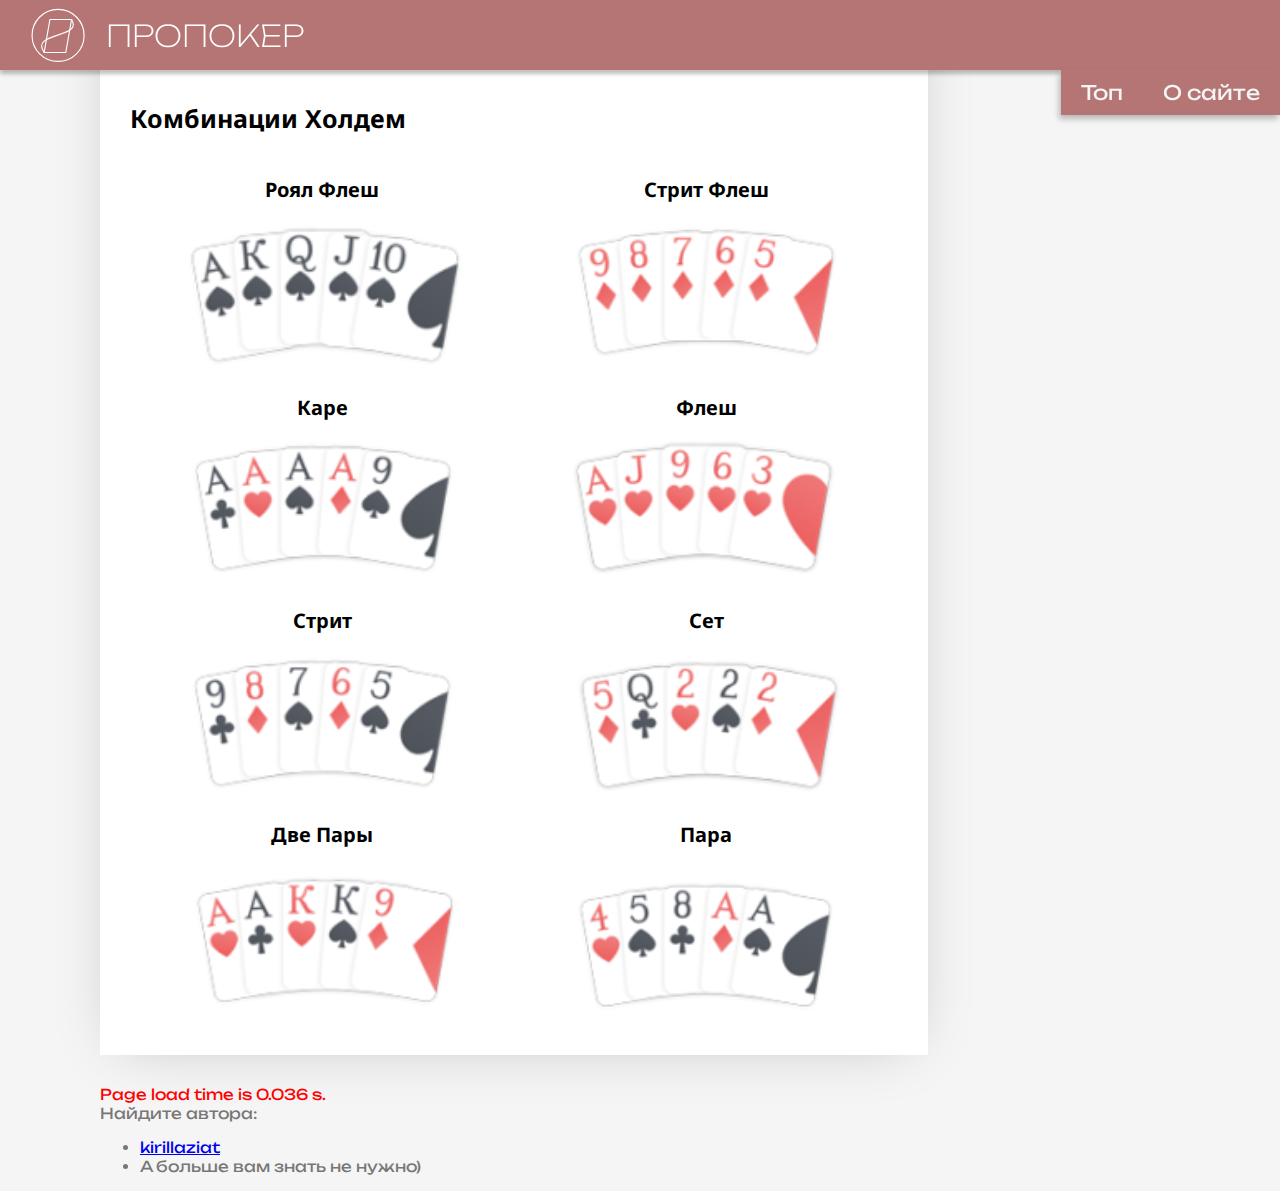
<file: index.html>
<!DOCTYPE html>
<html lang="ru">
<head>
    <link rel="stylesheet" type="text/css" href="style/style.css">
    <link rel="stylesheet" type="text/css" href="style/index.css">
    <script src="script/main.js"></script>
    <meta charset="UTF-8">
    <title>Пропокер</title>
</head>
<body>
    <header>
        <div class="header">
            <img src="resources/logo.svg"><a href="index.html">ПРОПОКЕР</a>
        </div>
        <div class="navigation">
            <a href="top.html" class="navigation__item" id="nav-top">Топ</a>
            <a href="about.html" class="navigation__item" id="nav-about">О сайте</a>
        </div>
    </header>

    <main>
        <h2>Комбинации Холдем</h2>
        <div class="combinations">

            <div class="combination">
                <h3>Роял Флеш</h3>
                <img src="resources/comb-1.png" class="comb-img">
            </div>
            <div class="combination">
                <h3>Стрит Флеш</h3>
                <img src="resources/comb-2.png" class="comb-img">
            </div>
            <div class="combination">
                <h3>Каре</h3>
                <img src="resources/comb-3.png" class="comb-img">
            </div>
            <div class="combination">
                <h3>Флеш</h3>
                <img src="resources/comb-5.png" class="comb-img">
            </div>
            <div class="combination">
                <h3>Стрит</h3>
                <img src="resources/comb-6.png" class="comb-img">
            </div>
            <div class="combination">
                <h3>Cет</h3>
                <img src="resources/comb-7.png" class="comb-img">
            </div>
            <div class="combination">
                <h3>Две Пары</h3>
                <img src="resources/comb-8.png" class="comb-img">
            </div>
            <div class="combination">
                <h3>Пара</h3>
                <img src="resources/comb-9.png" class="comb-img">
            </div>

        </div>
    </main>

    <footer>
        <div id="loadtime" style="color: red">

        </div>
        Найдите автора:
        <ul>
            <li><a href="https://t.me/kirillaziat">kirillaziat</a></li>
            <li>А больше вам знать не нужно)</li>
        </ul>
    </footer>
</body>
</html>
</file>
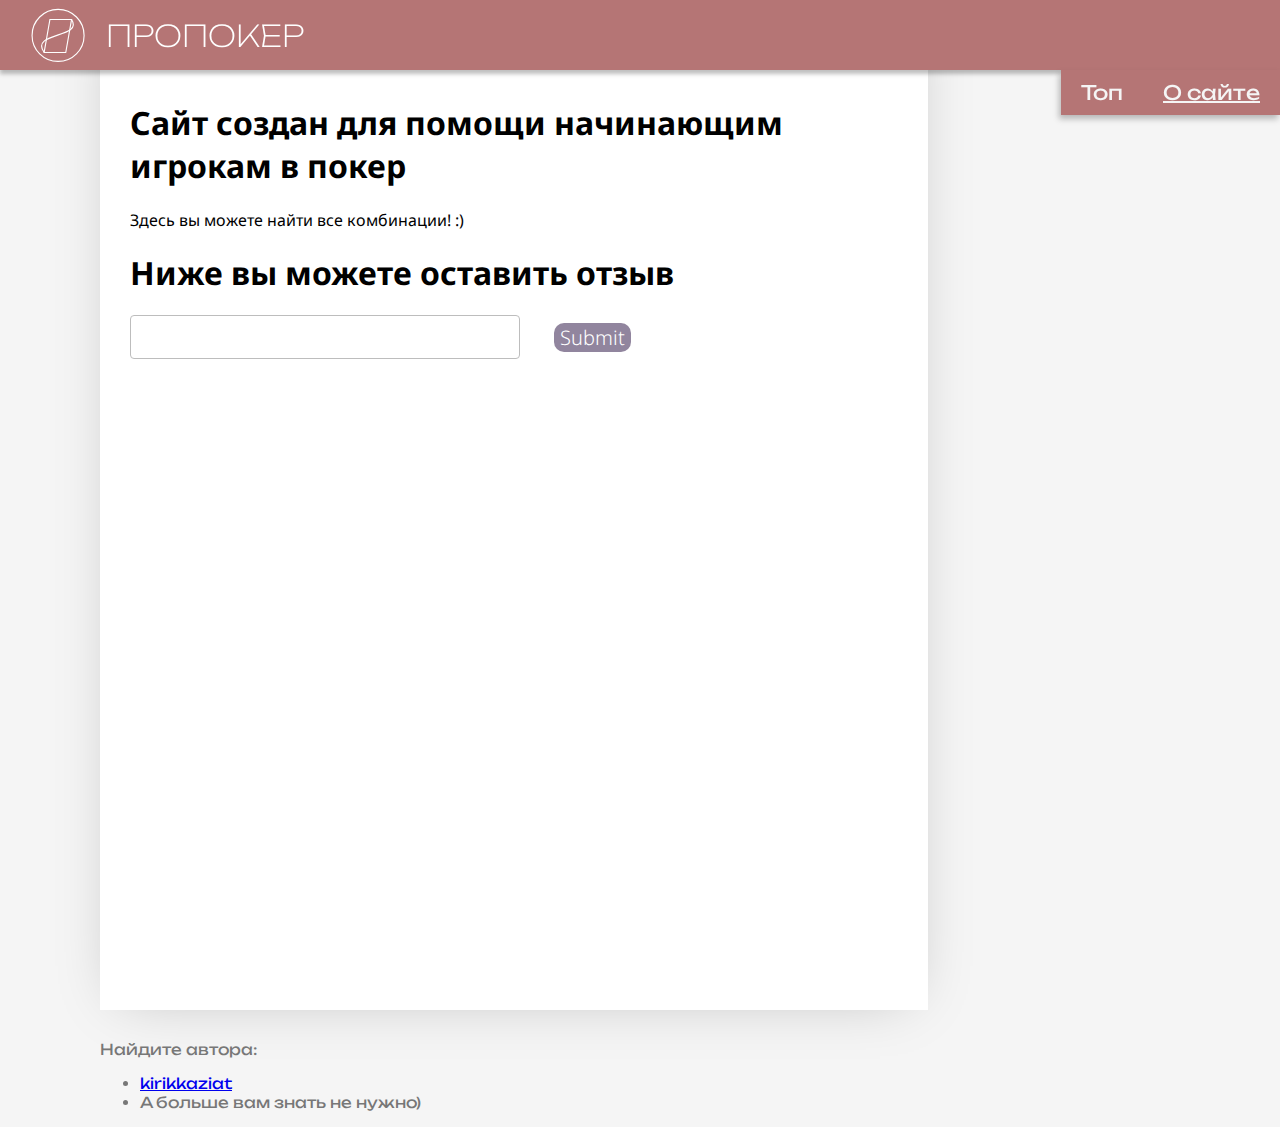
<file: about.html>
<!DOCTYPE html>
<html lang="ru">
<head>
    <link rel="stylesheet" type="text/css" href="style/style.css">
    <link rel="stylesheet" type="text/css" href="style/index.css">
    <link rel="stylesheet" href="style/about.css">
    <script src="script/navigationTrack.js"></script>
    <script src="script/constructor.js"></script>
    <meta charset="UTF-8">
    <title>Пропокер</title>
</head>
<body>
<header>
    <div class="header">
        <img src="resources/logo.svg"><a href="index.html">ПРОПОКЕР</a>
    </div>
    <div class="navigation">
        <a href="top.html" class="navigation__item" id="nav-top">Топ</a>
        <a href="about.html" class="navigation__item" id="nav-about">О сайте</a>
    </div>
</header>

<main>
    <h1 class="heading">
        Сайт создан для помощи начинающим игрокам в покер
    </h1>
    <p class="description">
        Здесь вы можете найти все комбинации! :)
    </p>

    <h1 class="heading" style="margin-top: 20px"> Ниже вы можете оставить отзыв</h1>
    <form class="review-form" id="review-form">
        <input type="text" id="review-value">
        <input type="submit" class="submit-btn">
    </form>
    <div id="review-container">

    </div>
</main>

<footer>
    Найдите автора:
    <ul>
        <li><a href="https://t.me/kirillaziat">kirikkaziat</a></li>
        <li>А больше вам знать не нужно)</li>
    </ul>
</footer>
</body>
</html>
</file>
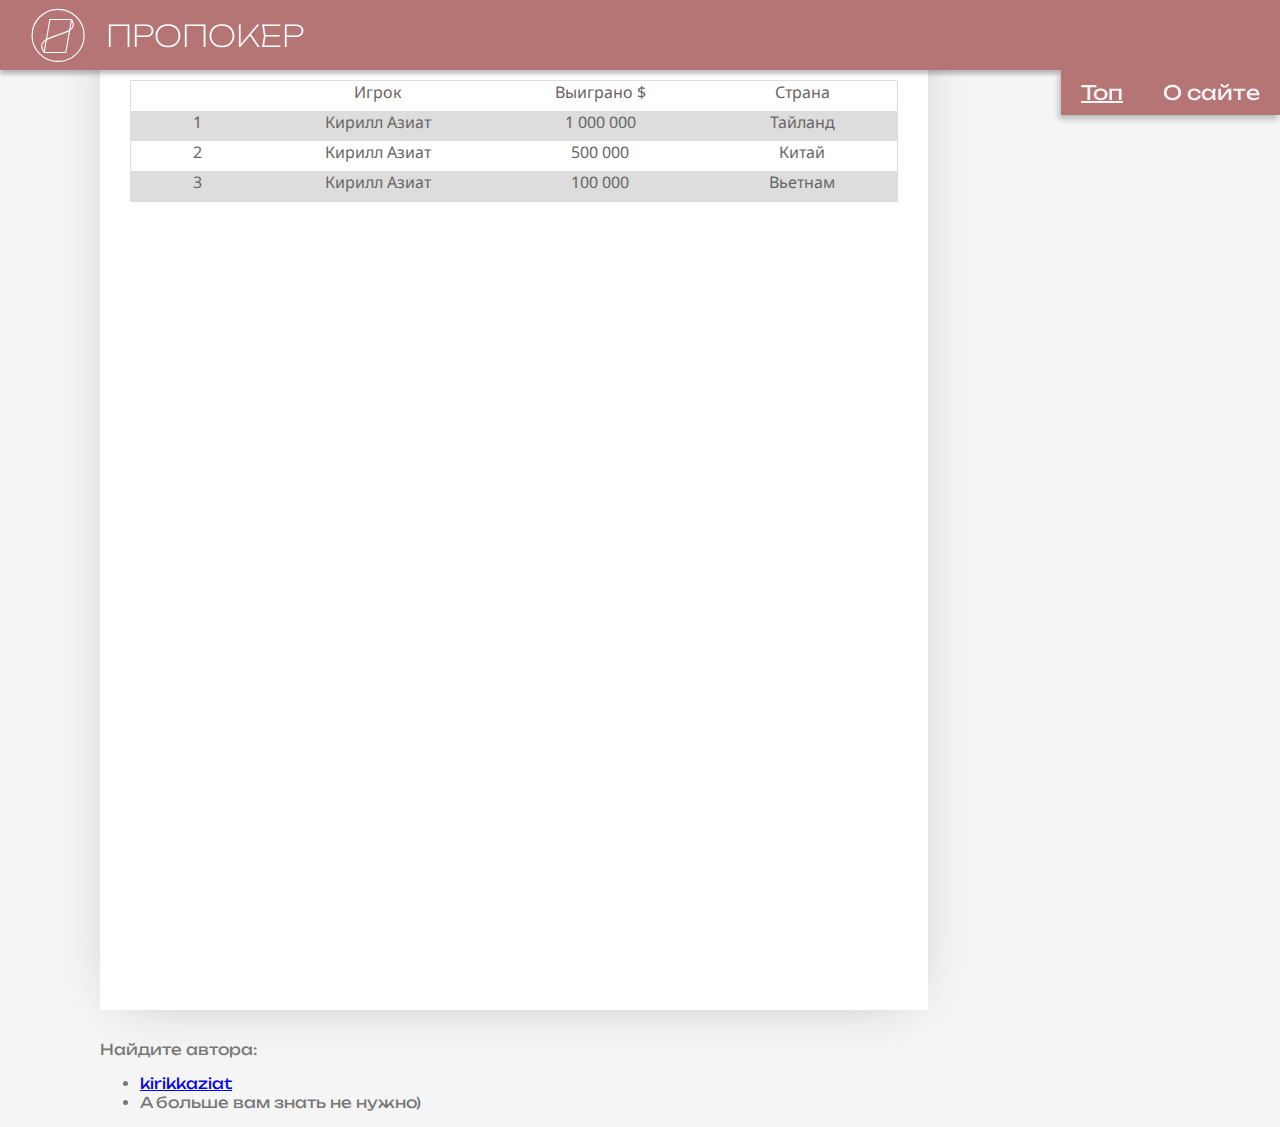
<file: top.html>
<!DOCTYPE html>
<html lang="ru">
<head>
    <link rel="stylesheet" type="text/css" href="style/style.css">
    <link rel="stylesheet" type="text/css" href="style/index.css">
    <link rel="stylesheet" href="style/table.css">
    <script src="script/navigationTrack.js"></script>
    <meta charset="UTF-8">
    <title>Пропокер</title>
</head>
<body>
<header>
    <div class="header">
        <img src="resources/logo.svg"><a href="index.html">ПРОПОКЕР</a>
    </div>
    <div class="navigation">
        <a href="top.html" class="navigation__item" id="nav-top">Топ</a>
        <a href="about.html" class="navigation__item" id="nav-about">О сайте</a>
    </div>
</header>

<main>
    <div class="table__container">
        <div class="table__row">
            <div class="table__elem"></div>
            <div class="table__elem">Игрок</div>
            <div class="table__elem">Выиграно $</div>
            <div class="table__elem">Страна</div>
        </div>
        <div class="table__row table__row-gray">
            <div class="table__elem">1</div>
            <div class="table__elem">Кирилл Азиат</div>
            <div class="table__elem">1 000 000</div>
            <div class="table__elem">Тайланд</div>
        </div>
        <div class="table__row">
            <div class="table__elem">2</div>
            <div class="table__elem">Кирилл Азиат</div>
            <div class="table__elem">500 000</div>
            <div class="table__elem">Китай</div>
        </div>
        <div class="table__row table__row-gray">
            <div class="table__elem">3</div>
            <div class="table__elem">Кирилл Азиат</div>
            <div class="table__elem">100 000</div>
            <div class="table__elem">Вьетнам</div>
        </div>

    </div>
</main>

<footer>
    Найдите автора:
    <ul>
        <li><a href="https://t.me/kirillaziat">kirikkaziat</a></li>
        <li>А больше вам знать не нужно)</li>
    </ul>
</footer>
</body>
</html>
</file>
<file: style/style.css>
@import url('https://fonts.googleapis.com/css2?family=Noto+Sans:wght@300&family=Unbounded:wght@200&display=swap');
body {
    margin: 0;
    background: #F5F5F5;
}

header {
    position: fixed;
    width: 100%;
    display: flex;
    flex-direction: column;
}

.header {
    width: 100%;
    height: 70px;
    background-color: #B57575;
    align-items: center;
    display: flex;
    box-shadow: 0px 4px 4px rgba(0, 0, 0, 0.25);
}

.header a {
    font-family: 'Unbounded', cursive;
    font-weight: 100;
    font-size: 30px;
    color: #FFFFFF;
    text-decoration: none;
    margin: 0;

}

.header img {
    height: 80%;
    padding-left: 30px;
    padding-right: 20px;
}

.navigation {
    align-self: end;
    display: flex;
    box-shadow: -2px 4px 6px rgba(0, 0, 0, 0.25);
}

.navigation .navigation__item {
    font-family: 'Unbounded', cursive;
    font-size: 20px;
    color: #F5F5F5;
    text-decoration: none;
    padding: 10px 20px 10px 20px;
    background: #B57575;
}

.nav__clicked {
    text-decoration: underline;
}

main {
    padding:80px 30px 30px 30px;
    margin-left: 100px;
    background-color: #FFFFFF;

    min-height: 100vh;
    width: 60%;

    box-shadow: 0px 4px 57px -20px rgba(0, 0, 0, 0.25);
}

h2 {
    font-family: 'Noto Sans', sans-serif;
    font-size: 25px;
}

h3 {
    font-family: 'Noto Sans', sans-serif;
    font-size: 20px;
}

footer {
    margin-top: 30px;
    margin-left: 100px;

    font-family: 'Unbounded', cursive;
    font-size: 15px;
    color: #777;
}
</file>
<file: style/index.css>
.comb-img {
    width: 300px;
}

.combinations {
    display: grid;
    grid-template-columns: 1fr 1fr;
    justify-items: center;
}

.combination {
    text-align: center;
}

@media screen and (max-width: 1000px) {
    .combinations {
        grid-template-columns: 1fr;
    }
}
</file>
<file: style/about.css>
@import url('https://fonts.googleapis.com/css2?family=Noto+Sans:wght@300&family=Unbounded:wght@200&display=swap');


body {
    font-family: 'Noto Sans', sans-serif;
}

#review-value {
    width: 50%;
    height: calc(2.25rem + 2px);
    padding: 2px;
    font-family: 'Noto Sans', sans-serif;
    font-size: 20px;
    font-weight: 300;
    line-height: 1.5;
    color: #212529;
    background-color: #fff;
    background-clip: padding-box;
    border: 1px solid #bdbdbd;
    border-radius: 0.25rem;
    transition: border-color 0.15s ease-in-out, box-shadow 0.15s ease-in-out;
}

.review-item {
    font-family: 'Noto Sans', sans-serif;
    font-size: 20px;
    font-weight: 300;
    padding: 10px;
    border: 1px solid #B57575;
    border-radius: 10px;
    margin-top: 10px;
    width: 80%;
}

.submit-btn {
    margin-left: 30px;
    font-family: 'Noto Sans', sans-serif;
    font-size: 20px;
    font-weight: 300;
    background-color: #91859e;
    color: #ffffff;
    border: none;
    border-radius: 10px;
}
</file>
<file: style/table.css>
.table__container {
    display: grid;
    grid-template-columns: repeat(4, auto);
    grid-template-rows: repeat(4, 30px);

    text-align: center;
    text-justify: auto;
    font-size: 16px;
    font-family: 'Noto Sans', sans-serif;
    color: #696565;
    border: 1px solid #dddddd;
}

.table__row {
    display: contents;
}

.table__row-gray .table__elem {
    background-color: #ddd;

}
</file>
